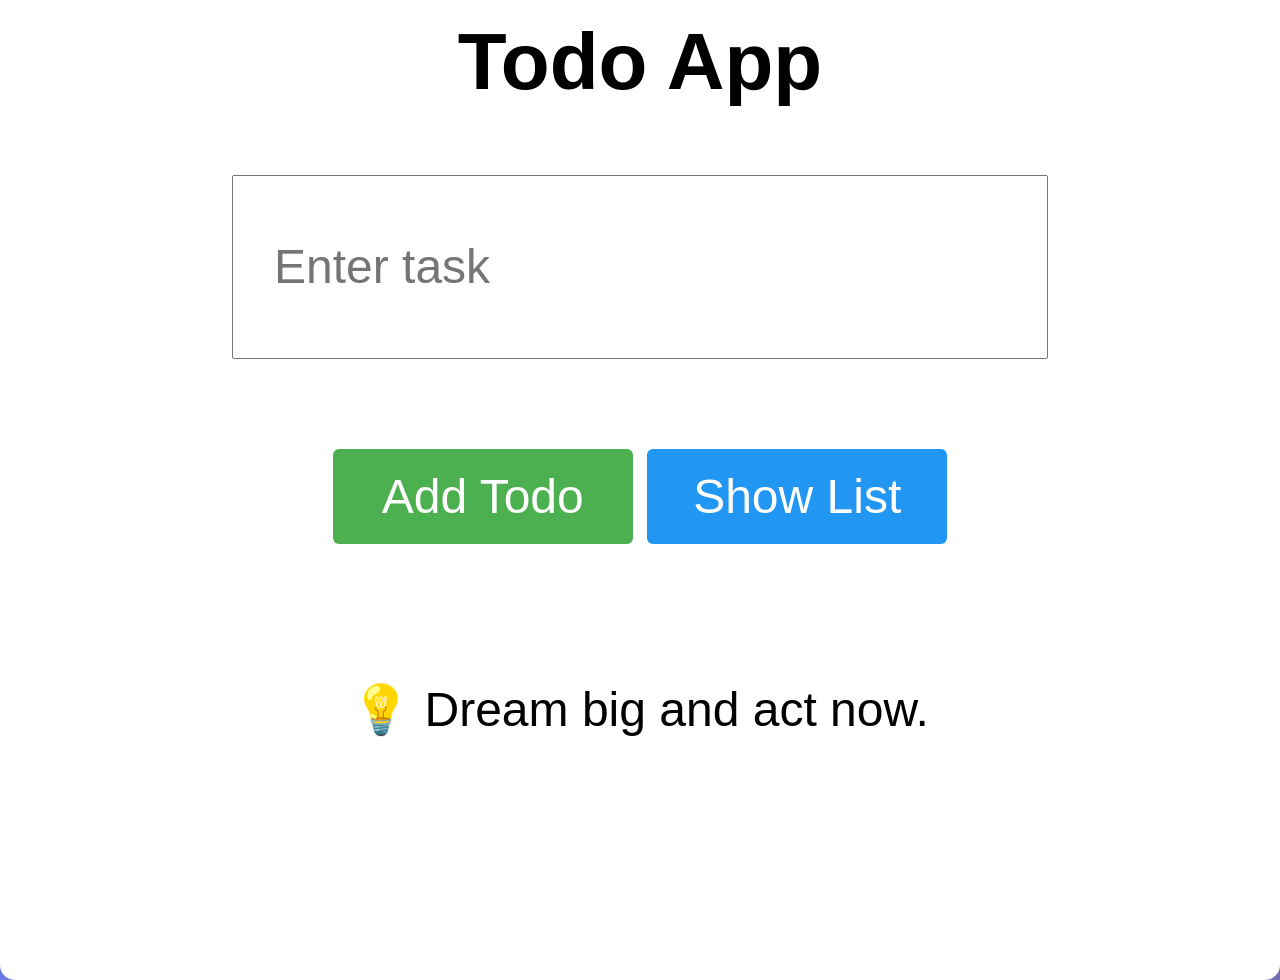
<file: Todo/index.html>
<!-- <!DOCTYPE html>
<html lang="en">
<head>
<meta charset="UTF-8">
<title>Todo App</title>

<style>

body{
    font-family: Arial, sans-serif;
    margin:0;
    height:100vh;
    display:flex;
    justify-content:center;
    align-items:center;

    background: linear-gradient(135deg,#667eea,#764ba2,#6dd5ed);
    background-size:400% 400%;
    animation:bg 10s infinite alternate;
}

@keyframes bg{
    0%{background-position:left;}
    100%{background-position:right;}
}

.container{
    background:white;
    padding:30px;
    border-radius:15px;
    width:350px;
    text-align:center;
    box-shadow:0 10px 25px rgba(0,0,0,0.2);
}

h2{
    margin-bottom:20px;
}

input{
    width:80%;
    padding:10px;
    border-radius:8px;
    border:1px solid #ccc;
}

button{
    padding:10px 15px;
    margin:10px 5px;
    border:none;
    border-radius:8px;
    cursor:pointer;
    color:white;
}

.add{
    background:#4CAF50;
}

.show{
    background:#2196F3;
}

.edit{
    background:#ff9800;
}

.delete{
    background:#f44336;
}

ul{
    list-style:none;
    padding:0;
}

li{
    background:#f2f2f2;
    padding:10px;
    margin:8px 0;
    border-radius:8px;
    display:flex;
    justify-content:space-between;
    align-items:center;
}

.toast{
    position:fixed;
    bottom:20px;
    right:20px;
    background:#333;
    color:white;
    padding:12px 20px;
    border-radius:8px;
    opacity:0;
    transition:0.4s;
}

.showToast{
    opacity:1;
}

</style>
</head>

<body>

<div class="container">

<h2>✨ Todo App</h2>

<input id="todoInput" placeholder="Enter your task">

<br>

<button class="add" onclick="addTodo()">Add Todo</button>
<button class="show" onclick="showTodos()">Show List</button>

<ul id="todoList"></ul>

</div>

<div id="toast" class="toast">Todo Added!</div>

<script>

let todos=[];

function showToast(message){
    let toast=document.getElementById("toast");
    toast.innerText=message;
    toast.classList.add("showToast");

    setTimeout(()=>{
        toast.classList.remove("showToast");
    },2000);
}

function addTodo(){

    let input=document.getElementById("todoInput");
    let value=input.value.trim();

    if(value===""){
        alert("Enter a task");
        return;
    }

    todos.push(value);
    input.value="";

    showToast("✅ Todo Added!");
}

function showTodos(){

    let list=document.getElementById("todoList");
    list.innerHTML="";

    todos.forEach((todo,index)=>{

        let li=document.createElement("li");

        li.innerHTML=`
        ${todo}
        <div>
        <button class="edit" onclick="editTodo(${index})">Edit</button>
        <button class="delete" onclick="deleteTodo(${index})">Delete</button>
        </div>
        `;

        list.appendChild(li);

    });

}

function deleteTodo(index){

    todos.splice(index,1);
    showTodos();
    showToast("🗑 Todo Deleted");

}

function editTodo(index){

    let newTodo=prompt("Edit your todo:",todos[index]);

    if(newTodo!==null){
        todos[index]=newTodo;
        showTodos();
        showToast("✏ Todo Updated");
    }

}

</script>

</body>
</html> -->




<!DOCTYPE html>
<html lang="en">
<head>
<meta charset="UTF-8">
<title>Todo App</title>

<style>

body{
    font-family: Arial;
    margin:0;
    height:100vh;
    display:flex;
    justify-content:center;
    align-items:center;
    background: linear-gradient(135deg,#667eea,#764ba2,#6dd5ed);
}
h2{
    font-size: 5rem;
}
.container{
    background:white;
    padding:30px;
    border-radius:15px;
    width:1500px;
    height: 1000px;
    text-align:center;

}

input{
    width:60%;
    padding:40px;
    height: 100px;
    font-size: 3rem;
}

button{
    padding:20px;
    margin:90px 5px;
    border:none;
    border-radius:6px;
    color:white;
    cursor:pointer;
    font-size: 3rem;
    width: 300px;
}

.add{background:#4CAF50;}
.show{background:#2196F3;}
.edit{background:#ff9800;}
.delete{background:#f44336;}

ul{
    list-style:none;
    padding:0;
}

li{
    /* background:#eee; */
    padding:10px;
    margin:8px 0;
    font-size: 2rem;
    display:flex;
    justify-content:space-between;
}

#message{
    margin-top:10px;
    color:green;
    font-size: 2.7rem;
}
#quote{
    font-size: 3rem;

}


button.edit {
    padding: 5px 10px;    /* smaller padding */
    font-size: 2.5rem;      /* smaller text */
    border-radius: 5px;   /* optional rounded corners */
    background-color: #ff9800;  /* orange like before */
    color: white;
    width:200px;
    height:60px;
}
button.delete {
    padding: 5px 10px;    /* smaller padding */
    font-size: 2.5rem;      /* smaller text */
    border-radius: 5px;   /* optional rounded corners */
    background-color: #d82713;  /* orange like before */
    color: white;
    width:200px;
    height:60px;
}

</style>
</head>

<body>

<div class="container">

<h2>Todo App</h2>

<div id="inputArea">
    <input id="todoInput" placeholder="Enter task">
    <br>
    <button class="add" id="addBtn">Add Todo</button>
    <button class="show" id="showBtn">Show List</button>
</div>





<p id="message"></p>

<ul id="todoList"></ul>
<p id="quote">Loading motivation...</p>

</div>

<script>

let todos = []

let input = document.getElementById("todoInput")
let addBtn = document.getElementById("addBtn")
let showBtn = document.getElementById("showBtn")
let list = document.getElementById("todoList")
let message = document.getElementById("message")

// ADD TODO
addBtn.addEventListener("click", function(){

    let value = input.value.trim()

    if(value === ""){
        return
    }

    todos.push(value)

    input.value = ""

    message.innerText = "Todo Added"

    setTimeout(function(){
        message.innerText = ""
    },1000)

})


// SHOW TODOS
showBtn.addEventListener("click", showTodos)


function showTodos(){
    // Hide the input and add button area
    document.getElementById("inputArea").style.display = "none";

    // Clear and show todos
    list.innerHTML = "";

    todos.forEach(function(todo,index){

        let li = document.createElement("li");
        li.style.fontSize="3rem";

        li.innerHTML = `
        ${todo}
        <div>
        <button class="edit">Edit</button>
        <button class="delete">Delete</button>
        </div>
        `;

        // DELETE
        li.querySelector(".delete").addEventListener("click", function(){
            todos.splice(index,1)
            showTodos()
        });

        // EDIT
        li.querySelector(".edit").addEventListener("click", function(){
            let newTodo = prompt("Edit Todo", todo);
            if(newTodo !== null && newTodo.trim() !== ""){
                todos[index] = newTodo
                showTodos()
            }
        });

        list.appendChild(li);
    });
}

let quotes = [
    "Believe in yourself.",
    "Stay focused and never give up.",
    "Small steps lead to big success.",
    "Work hard in silence.",
    "Dream big and act now."
];

function showQuote() {
    let random = Math.floor(Math.random() * quotes.length);
    document.getElementById("quote").innerText = "💡 " + quotes[random];
}

// Show a quote immediately
showQuote();

// Change quote every 10 seconds (10000 milliseconds)
setInterval(showQuote, 10000);



</script>

</body>
</file>
